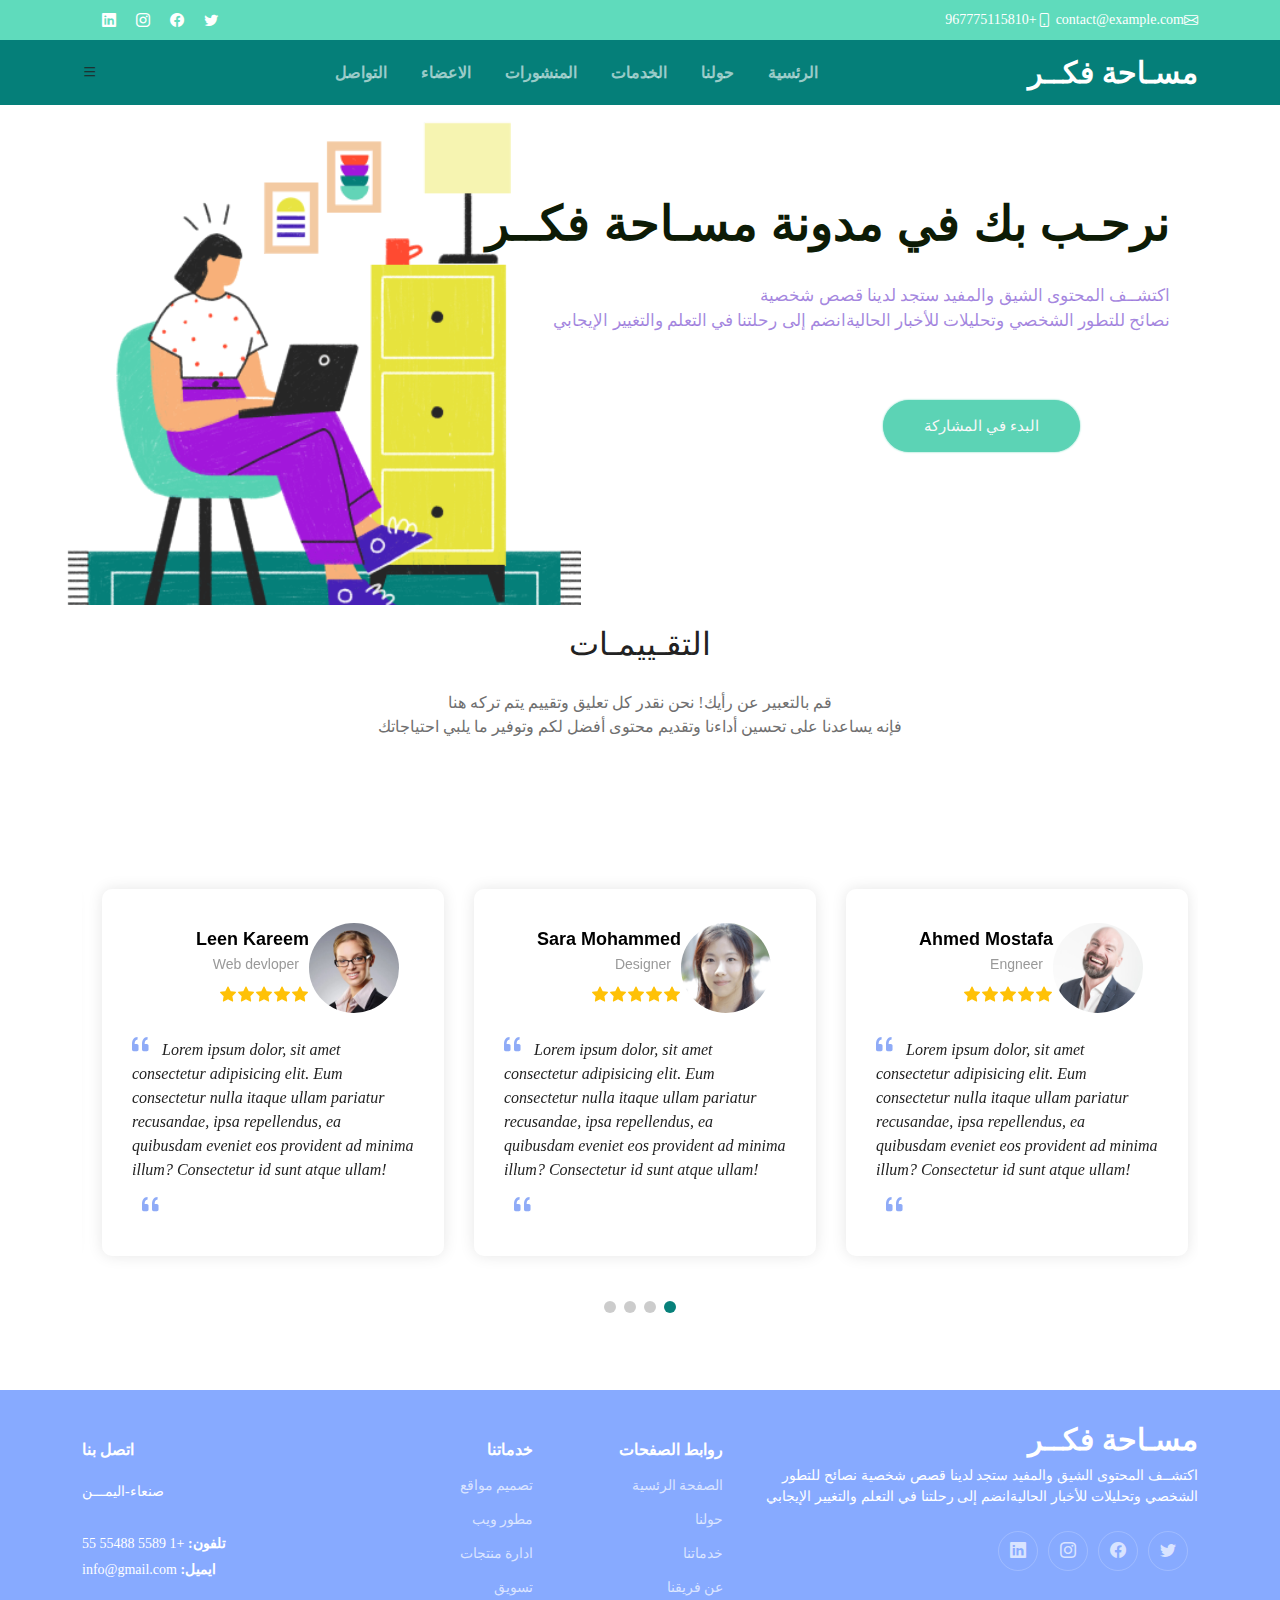
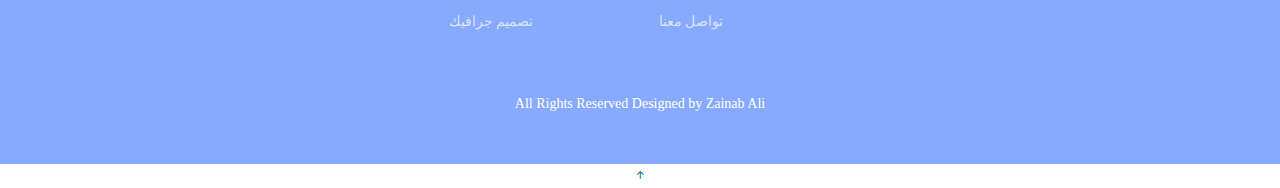
<file: index.html>
<!DOCTYPE html>
<html lang="en">
<head>

  <meta charset="utf-8">
  <meta content="width=device-width, initial-scale=1.0" name="viewport">
  <title>مسـاحة فكــر</title>
  
  <link href="assets/img/مدونه.jpg" rel="icon">
  <link rel="preconnect" href="https://fonts.googleapis.com">
  <link rel="preconnect" href="https://fonts.gstatic.com" crossorigin>
  <link href="assets/vendor/bootstrap/css/bootstrap.min.css" rel="stylesheet">
  <link href="assets/vendor/bootstrap-icons/bootstrap-icons.css" rel="stylesheet">
  <link href="assets/vendor/swiper/swiper-bundle.min.css" rel="stylesheet">
  <link href="assets/css/main.css" rel="stylesheet">

</head>

<body>

    <!-- Top barbar -->
    <section id="topbar" class="topbar d-flex align-items-center">
      <div class="container d-flex justify-content-center justify-content-md-between">
        <div class="contact-info d-flex align-items-center">
          <i class="bi bi-envelope d-flex align-items-center"><a href="mailto:contact@example.com">contact@example.com</a></i>
          <i class="bi bi-phone d-flex align-items-center ms-4"><span>+967775115810</span></i>
        </div>
        <div class="social-links d-none d-md-flex align-items-center">
          <a href="#" class="twitter"><i class="bi bi-twitter"></i></a>
          <a href="#" class="facebook"><i class="bi bi-facebook"></i></a>
          <a href="#" class="instagram"><i class="bi bi-instagram"></i></a>
          <a href="#" class="linkedin"><i class="bi bi-linkedin"></i></i></a>
        </div>
      </div>
    </section>

   <!--  navgation bar -->
    <div id="navbar"></div>
  
    
   <!-- home Section -->
   <section  id="hero" class="hero"> 
     <h2>  نرحـب بك في<span>  مدونة مسـاحة فكــر </span></h2>
     <p> <span>اكتشــف المحتوى الشيق والمفيد ستجد لدينا قصص شخصية<br> نصائح للتطور الشخصي وتحليلات للأخبار الحالية</span>انضم إلى رحلتنا في التعلم والتغيير الإيجابي</p>
     <a href="/team.html" class="btn-get-started">البدء في المشاركة</a>

   </section>

    <!-- Testimonials Section -->
    <div class="section-header">
      <h2>التقـييمـات </h2>
      <p>

       قم بالتعبير عن رأيك! نحن نقدر كل تعليق وتقييم يتم تركه هنا <br> فإنه يساعدنا على تحسين أداءنا وتقديم محتوى أفضل لكم
        
        وتوفير ما يلبي احتياجاتك</p>
    </div>
   

    <section id="testimonials" class="testimonials">
      <div class="container">
        <div class="slides-3 swiper">
          <div class="swiper-wrapper">
    
            <div class="swiper-slide">
              <div class="testimonial-wrap">
                <div class="testimonial-item">
                  <div class="d-flex align-items-center">
                    <img src="assets/img/testimonials/testimonials-1.jpg" class="testimonial-img flex-shrink-0" alt="">
                    <div>
                      <h3>Ahmed Mostafa</h3>
                      <h4>Engneer</h4>
                      <div class="stars">
                        <i class="bi bi-star-fill"></i><i class="bi bi-star-fill"></i><i class="bi bi-star-fill"></i><i class="bi bi-star-fill"></i><i class="bi bi-star-fill"></i>
                      </div>
                    </div>
                  </div>
                  <p style="direction: ltr;">
                    <i class="bi bi-quote quote-icon-left" style="color:#8FABF7;"></i>
                    Lorem ipsum dolor, sit amet consectetur adipisicing elit. Eum consectetur nulla itaque ullam pariatur recusandae, ipsa repellendus, ea quibusdam eveniet eos provident ad minima illum? Consectetur id sunt atque ullam!
                    <i class="bi bi-quote quote-icon-right"style="color:#8FABF7;"></i>
                  </p>
                </div>
              </div>
            </div>
    
    
            <div class="swiper-slide">
              <div class="testimonial-wrap">
                <div class="testimonial-item">
                  <div class="d-flex align-items-center">
                    <img src="assets/img/testimonials/testimonials-2.jpg" class="testimonial-img flex-shrink-0" alt="">
                    <div>
                      <h3>Sara Mohammed</h3>
                      <h4>Designer</h4>
                      <div class="stars">
                        <i class="bi bi-star-fill"></i><i class="bi bi-star-fill"></i><i class="bi bi-star-fill"></i><i class="bi bi-star-fill"></i><i class="bi bi-star-fill"></i>
                      </div>
                    </div>
                  </div>
                  <p style="direction: ltr;">
                    <i class="bi bi-quote quote-icon-left"style="color:#8FABF7;"></i>
                    Lorem ipsum dolor, sit amet consectetur adipisicing elit. Eum consectetur nulla itaque ullam pariatur recusandae, ipsa repellendus, ea quibusdam eveniet eos provident ad minima illum? Consectetur id sunt atque ullam!
                    <i class="bi bi-quote quote-icon-right"style="color:#8FABF7;"></i>
                  </p>
                </div>
              </div>
            </div>
    
    
            <div class="swiper-slide">
              <div class="testimonial-wrap">
                <div class="testimonial-item">
                  <div class="d-flex align-items-center">
                    <img src="assets/img/testimonials/testimonials-3.jpg" class="testimonial-img flex-shrink-0" alt="">
                    <div>
                      <h3>Leen Kareem</h3>
                      <h4>Web devloper</h4>
                      <div class="stars">
                        <i class="bi bi-star-fill"></i><i class="bi bi-star-fill"></i><i class="bi bi-star-fill"></i><i class="bi bi-star-fill"></i><i class="bi bi-star-fill"></i>
                      </div>
                    </div>
                  </div>
                  <p style="direction: ltr;">
                    <i class="bi bi-quote quote-icon-left"style="color:#8FABF7;"></i>
                    Lorem ipsum dolor, sit amet consectetur adipisicing elit. Eum consectetur nulla itaque ullam pariatur recusandae, ipsa repellendus, ea quibusdam eveniet eos provident ad minima illum? Consectetur id sunt atque ullam!
                    <i class="bi bi-quote quote-icon-right"style="color:#8FABF7;"></i>
                  </p>
                </div>
              </div>
            </div>
    
            <div class="swiper-slide">
              <div class="testimonial-wrap">
                <div class="testimonial-item">
                  <div class="d-flex align-items-center">
                    <img src="assets/img/testimonials/testimonials-4.jpg" class="testimonial-img flex-shrink-0" alt="">
                    <div>
                      <h3>Abdullah Ahmed</h3>
                      <h4>Freelancer</h4>
                      <div class="stars">
                        <i class="bi bi-star-fill"></i><i class="bi bi-star-fill"></i><i class="bi bi-star-fill"></i><i class="bi bi-star-fill"></i><i class="bi bi-star-fill"></i>
                      </div>
                    </div>
                  </div>
                  <p style="direction: ltr;">
                    <i class="bi bi-quote quote-icon-left"style="color:#8FABF7;"></i>
                    Lorem ipsum dolor, sit amet consectetur adipisicing elit. Eum consectetur nulla itaque ullam pariatur recusandae, ipsa repellendus, ea quibusdam eveniet eos provident ad minima illum? Consectetur id sunt atque ullam!
                    <i class="bi bi-quote quote-icon-right"style="color:#8FABF7;"></i>
                  </p>
                </div>
              </div>
            </div>
          </div>
          <div class="swiper-pagination"></div>
        </div>
    
      </div>
    </section>



    <!--  Footer -->
    <div id="footer"></div>
  
   <a href="#" class="scroll-top d-flex align-items-center justify-content-center"><i class="bi bi-arrow-up-short"></i></a>
<!-- 
   <div id="preloader"></div> -->

   <!-- JS Files -->
   <script src="assets/js/code.jquery.com_jquery-3.6.0.min.js"></script>
   <script src="https://code.jquery.com/jquery-3.6.0.min.js"></script>

   <script src="assets/js/incloud_file.js"></script>
   <script src="assets/vendor/bootstrap/js/bootstrap.bundle.min.js"></script>
   <script src="assets/vendor/aos/aos.js"></script>
   <script src="assets/vendor/glightbox/js/glightbox.min.js"></script>
   <script src="assets/vendor/purecounter/purecounter_vanilla.js"></script>
   <script src="assets/vendor/swiper/swiper-bundle.min.js"></script>
    <script src="assets/vendor/isotope-layout/isotope.pkgd.min.js"></script>

   <!--  Main JS File -->
   <script src="assets/js/main.js"></script>

  </body>

</html>
</file>
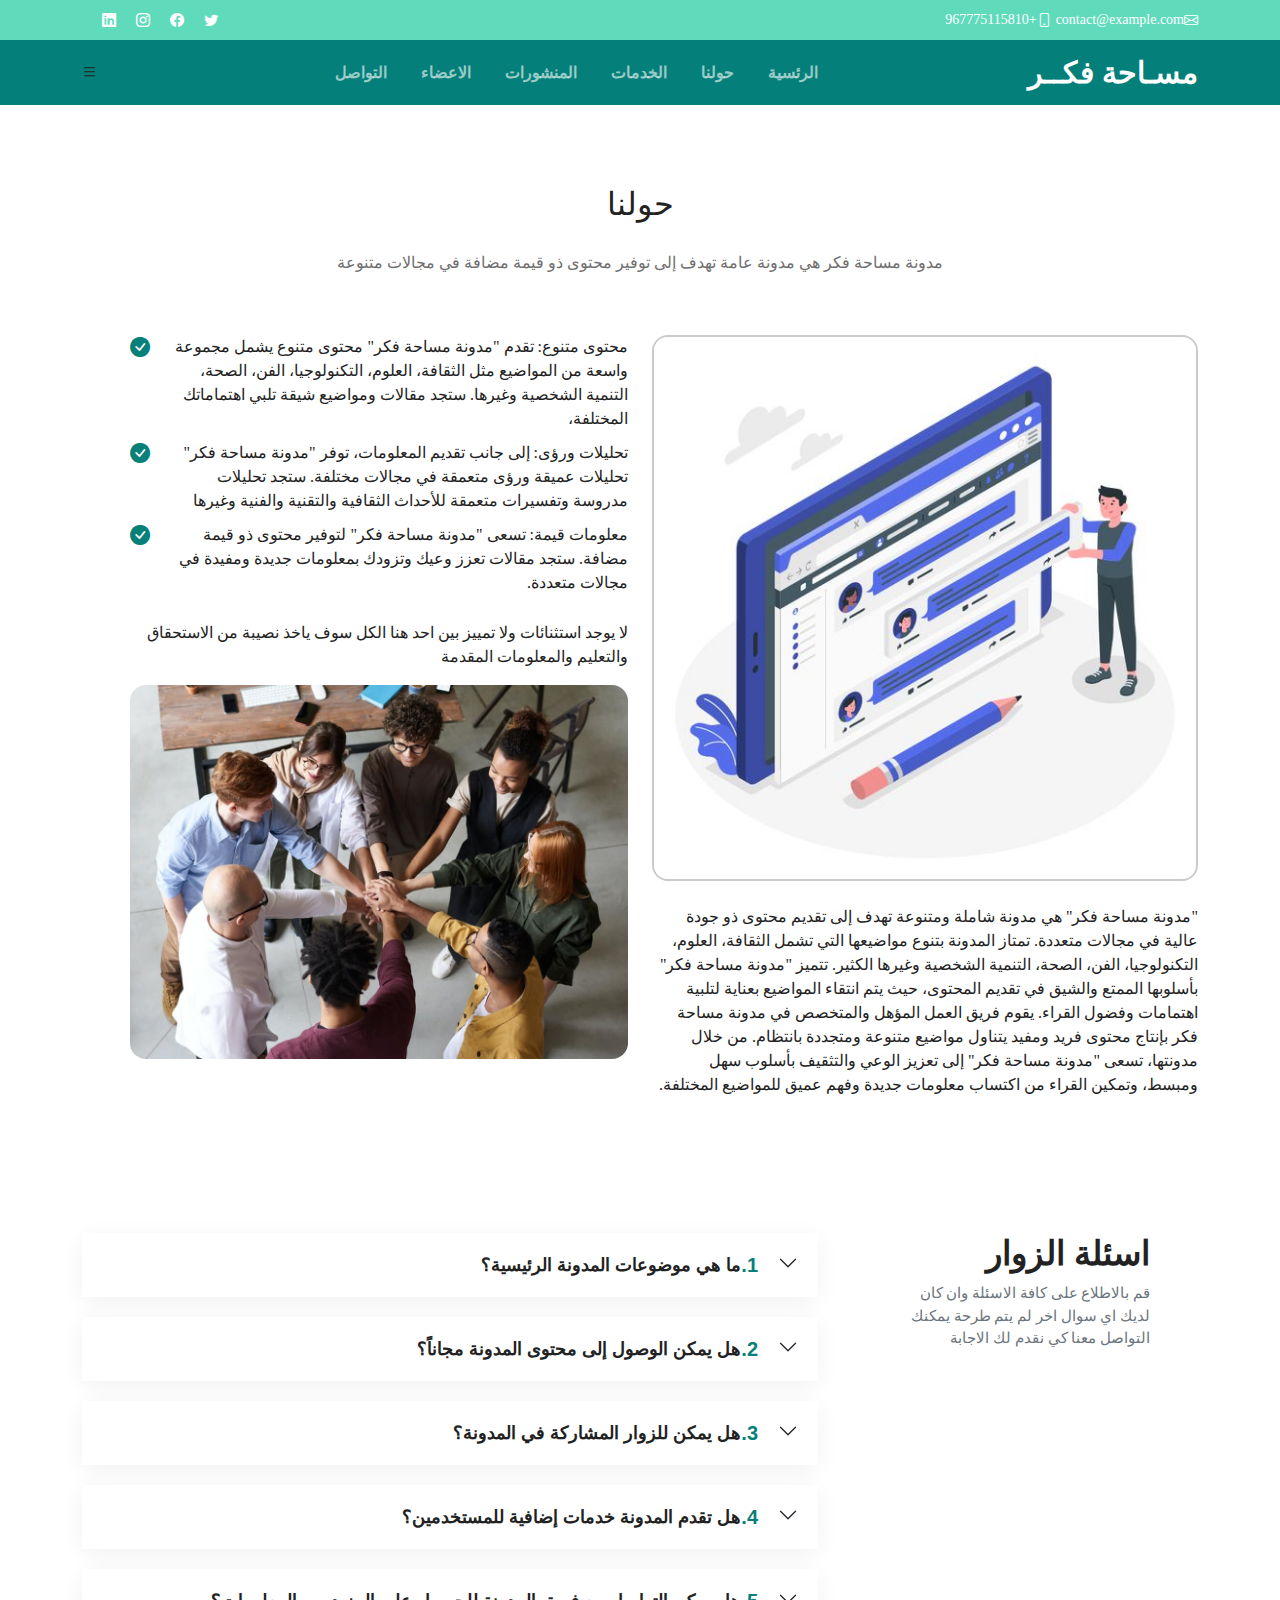
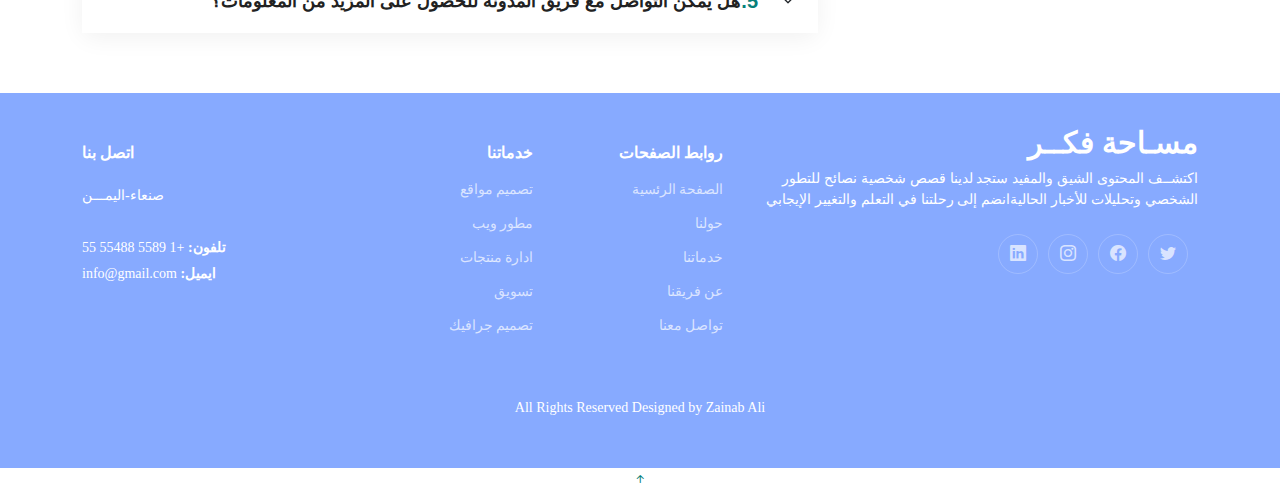
<file: about.html>
<!DOCTYPE html>
<html lang="en">

<head>
  <meta charset="utf-8">
  <meta content="width=device-width, initial-scale=1.0" name="viewport">
  <title>مسـاحة فكــر</title>
 
  <link href="assets/img/مدونه.jpg" rel="icon">
  <link rel="preconnect" href="https://fonts.googleapis.com">
  <link rel="preconnect" href="https://fonts.gstatic.com" crossorigin>
  <link href="assets/vendor/bootstrap/css/bootstrap.min.css" rel="stylesheet">
  <link href="assets/vendor/bootstrap-icons/bootstrap-icons.css" rel="stylesheet">
  <link href="assets/vendor/swiper/swiper-bundle.min.css" rel="stylesheet">
  <link href="/assets/css/main.css" rel="stylesheet">
  <link href="/assets/css//about.css" rel="stylesheet">


</head>

<body>

  <!-- ======= Top nav ======= -->
  <section id="topbar" class="topbar d-flex align-items-center">
    <div class="container d-flex justify-content-center justify-content-md-between">
      <div class="contact-info d-flex align-items-center">
        <i class="bi bi-envelope d-flex align-items-center"><a href="mailto:contact@example.com">contact@example.com</a></i>
        <i class="bi bi-phone d-flex align-items-center ms-4"><span>+967775115810</span></i>
      </div>
      <div class="social-links d-none d-md-flex align-items-center">
        <a href="#" class="twitter"><i class="bi bi-twitter"></i></a>
        <a href="#" class="facebook"><i class="bi bi-facebook"></i></a>
        <a href="#" class="instagram"><i class="bi bi-instagram"></i></a>
        <a href="#" class="linkedin"><i class="bi bi-linkedin"></i></i></a>
      </div>
    </div>
  </section>

  <div id="navbar"></div>
 

  <section id="about" class="about">
    <div class="container" data-aos="fade-up">

      <div class="section-header">
        <h2>حولنا</h2>
        <p>مدونة مساحة فكر هي مدونة عامة تهدف إلى توفير محتوى ذو قيمة مضافة في مجالات متنوعة </p>
      </div>

      <div class="row gy-4">
        <div class="col-lg-6">
          <img src="assets/img/blog4.jpg" style="  border-radius: 5px;   border: 2px solid rgb(204, 201, 201);"   class="img-fluid rounded-4 mb-4" alt="">
          <p>"مدونة مساحة فكر" هي مدونة شاملة ومتنوعة تهدف إلى تقديم محتوى ذو جودة عالية في مجالات متعددة. تمتاز المدونة بتنوع مواضيعها التي تشمل الثقافة، العلوم، التكنولوجيا، الفن، الصحة، التنمية الشخصية وغيرها الكثير.

            تتميز "مدونة مساحة فكر" بأسلوبها الممتع والشيق في تقديم المحتوى، حيث يتم انتقاء المواضيع بعناية لتلبية اهتمامات وفضول القراء. يقوم فريق العمل المؤهل والمتخصص في مدونة مساحة فكر بإنتاج محتوى فريد ومفيد يتناول مواضيع متنوعة ومتجددة بانتظام.
            
            من خلال مدونتها، تسعى "مدونة مساحة فكر" إلى تعزيز الوعي والتثقيف بأسلوب سهل ومبسط، وتمكين القراء من اكتساب معلومات جديدة وفهم عميق للمواضيع المختلفة.
        </div>
        <div class="col-lg-6">
          <div class="content ps-0 ps-lg-5">
        
            <ul>
              <li><i class="bi bi-check-circle-fill" ></i> محتوى متنوع: تقدم "مدونة مساحة فكر" محتوى متنوع يشمل مجموعة واسعة من المواضيع مثل الثقافة، العلوم، التكنولوجيا، الفن، الصحة، التنمية الشخصية وغيرها. ستجد مقالات ومواضيع شيقة تلبي اهتماماتك المختلفة، </li>
              <li><i class="bi bi-check-circle-fill"></i> تحليلات ورؤى: إلى جانب تقديم المعلومات، توفر "مدونة مساحة فكر" تحليلات عميقة ورؤى متعمقة في مجالات مختلفة. ستجد تحليلات مدروسة وتفسيرات متعمقة للأحداث الثقافية والتقنية والفنية وغيرها</li>
              <li><i class="bi bi-check-circle-fill"></i> معلومات قيمة: تسعى "مدونة مساحة فكر" لتوفير محتوى ذو قيمة مضافة. ستجد مقالات تعزز وعيك وتزودك بمعلومات جديدة ومفيدة في مجالات متعددة.
              </li>
            </ul>
            <p>
              لا يوجد استثنائات ولا تمييز بين احد هنا الكل سوف ياخذ نصيبة من الاستحقاق والتعليم والمعلومات المقدمة
            </p>
            <img src="assets/img/about-2.jpg" class="img-fluid rounded-4" alt="">
          
          </div>
        </div>
      </div>

    </div>
  </section>


      <!--  Asked Questions Section  -->
      <section id="faq" class="faq">
        <div class="container" data-aos="fade-up">
  
          <div class="row gy-4">
  
            <div class="col-lg-4">
              <div class="content px-xl-5">
                <h3><strong>اسئلة الزوار</strong></h3>
                <p>
                 قم بالاطلاع على كافة الاسئلة وان كان لديك اي سوال اخر لم يتم طرحة يمكنك التواصل معنا كي نقدم لك الاجابة
                </p>
              </div>
            </div>
  
            <div class="col-lg-8">
  
              <div class="accordion accordion-flush" id="faqlist" data-aos="fade-up" data-aos-delay="100">
  
                <div class="accordion-item">
                  <h3 class="accordion-header">
                    <button class="accordion-button collapsed" type="button" data-bs-toggle="collapse" data-bs-target="#faq-content-1">
                      <span class="num">1.</span>
                      ما هي موضوعات المدونة الرئيسية؟
                    </button>
                  </h3>
                  <div id="faq-content-1" class="accordion-collapse collapse" data-bs-parent="#faqlist">
                    <div class="accordion-body">
                      تركز مدونة مسـاحة فكــر على تقديم المساعدة والتعليم والمعلومات في مختلف المجالات، بما في ذلك التعليم، والصحة، واللياقة البدنية، والتكنولوجيا، والعلاقات الإنسانية، وغيرها.
                    </div>
                  </div>
                </div><!-- # Faq item-->
  
                <div class="accordion-item">
                  <h3 class="accordion-header">
                    <button class="accordion-button collapsed" type="button" data-bs-toggle="collapse" data-bs-target="#faq-content-2">
                      <span class="num">2.</span>
                      هل يمكن الوصول إلى محتوى المدونة مجاناً؟
                    </button>
                  </h3>
                  <div id="faq-content-2" class="accordion-collapse collapse" data-bs-parent="#faqlist">
                    <div class="accordion-body">
                      بالطبع، يمكن الوصول إلى محتوى مدونة اليمن الإنسانية والتعليمية مجانًا ودون أي تكلفة. نحن نؤمن بأن المعرفة يجب أن تكون متاحة للجميع، ونحن نعمل على توفير المحتوى المفيد والقيم للجميع
                    </div>
                  </div>
                </div><!-- # Faq item-->
  
                <div class="accordion-item">
                  <h3 class="accordion-header">
                    <button class="accordion-button collapsed" type="button" data-bs-toggle="collapse" data-bs-target="#faq-content-3">
                      <span class="num">3.</span>
                      هل يمكن للزوار المشاركة في المدونة؟
                    </button>
                  </h3>
                  <div id="faq-content-3" class="accordion-collapse collapse" data-bs-parent="#faqlist">
                    <div class="accordion-body">
                      بالطبع، يمكن للزوار المشاركة في المدونة من خلال التعليقات وإرسال الأسئلة والاقتراحات. نحن نشجع المشاركة ونتطلع إلى الاستماع إلى آراء الجميع والتفاعل معهم
                    </div>
                  </div>
                </div><!-- # Faq item-->
  
                <div class="accordion-item">
                  <h3 class="accordion-header">
                    <button class="accordion-button collapsed" type="button" data-bs-toggle="collapse" data-bs-target="#faq-content-4">
                      <span class="num">4.</span>
                      هل تقدم المدونة خدمات إضافية للمستخدمين؟
                    </button>
                  </h3>
                  <div id="faq-content-4" class="accordion-collapse collapse" data-bs-parent="#faqlist">
                    <div class="accordion-body">
                      بالإضافة إلى المحتوى التعليمي والإرشادي الذي نقدمه، نحن نعمل أيضًا على تقديم خدمات إضافية للمستخدمين، مثل النصائح الصحية، والاستشارات التعليمية، وغيرها. يرجى التحقق من المدونة لمزيد من المعلومات حول الخدمات المتاحة
                    </div>
                  </div>
                </div><!-- # Faq item-->
  
                <div class="accordion-item">
                  <h3 class="accordion-header">
                    <button class="accordion-button collapsed" type="button" data-bs-toggle="collapse" data-bs-target="#faq-content-5">
                      <span class="num">5.</span>
                      هل يمكن التواصل مع فريق المدونة للحصول على المزيد من المعلومات؟
                    </button>
                  </h3>
                  <div id="faq-content-5" class="accordion-collapse collapse" data-bs-parent="#faqlist">
                    <div class="accordion-body">
                      بالطبع، يمكن التواصل مع فريق المدونة من خلال البريد الإلكتروني أو الوسائل الأخرى المتاحة على الموقع. يمكنكم تقديم الاقتراحات والاستفسارات وسنسعى جاهدين للرد عليها في أقرب وقت ممكن
                    </div>
                  </div>
                </div>
  
              </div>
  
            </div>
          </div>
  
        </div>
      </section>


           
      <div id="footer"></div>
  

      <a href="#" class="scroll-top d-flex align-items-center justify-content-center"><i class="bi bi-arrow-up-short"></i></a>
    
      <div id="preloader"></div>
      <script src="assets/js/code.jquery.com_jquery-3.6.0.min.js"></script>
      <script src="https://code.jquery.com/jquery-3.6.0.min.js"></script>
   
      <script src="assets/js/incloud_file.js"></script>
      <script src="assets/vendor/bootstrap/js/bootstrap.bundle.min.js"></script>
      <script src="assets/vendor/aos/aos.js"></script>
      <script src="assets/vendor/glightbox/js/glightbox.min.js"></script>
      <script src="assets/vendor/purecounter/purecounter_vanilla.js"></script>
      <script src="assets/vendor/swiper/swiper-bundle.min.js"></script>
       <script src="assets/vendor/isotope-layout/isotope.pkgd.min.js"></script>
   
      <!--  Main JS File -->
      <script src="assets/js/main.js"></script>
    
</body>

</html>
</file>
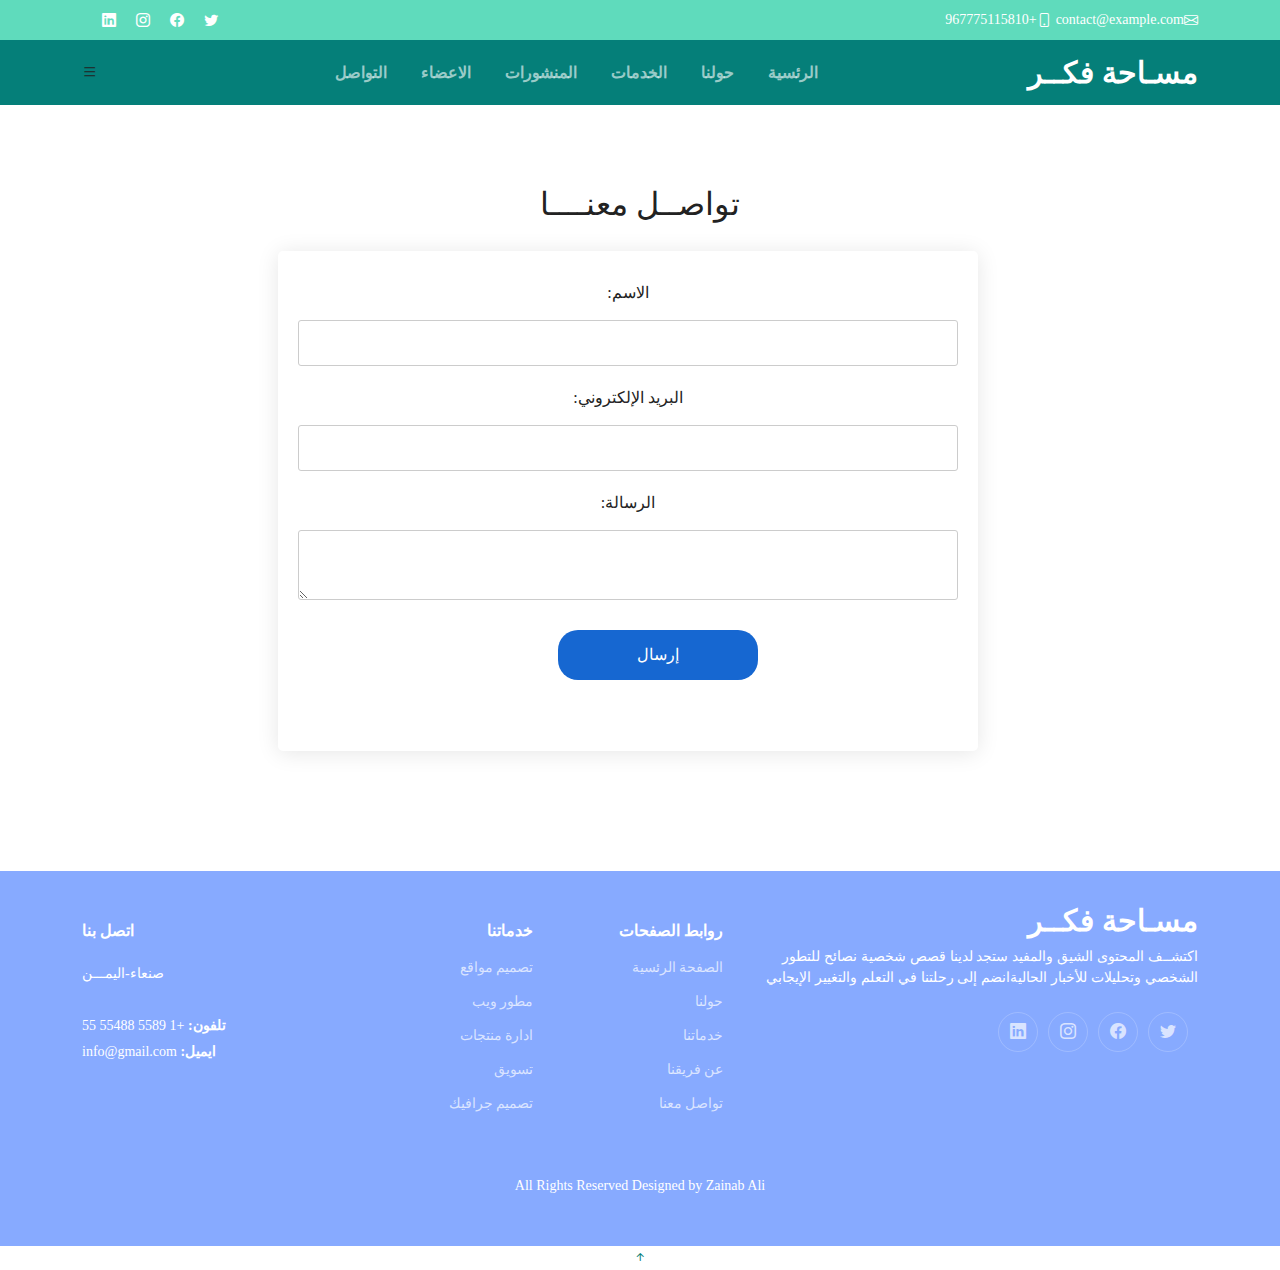
<file: Contact.html>
<!DOCTYPE html>
<html lang="en">

<head>
  <meta charset="utf-8">
  <meta content="width=device-width, initial-scale=1.0" name="viewport">
  <title>مسـاحة فكــر</title>
 
  <link href="assets/img/مدونه.jpg" rel="icon">
  <link rel="preconnect" href="https://fonts.googleapis.com">
  <link rel="preconnect" href="https://fonts.gstatic.com" crossorigin>
  <link href="assets/vendor/bootstrap/css/bootstrap.min.css" rel="stylesheet">
  <link href="assets/vendor/bootstrap-icons/bootstrap-icons.css" rel="stylesheet">
  <link href="assets/vendor/swiper/swiper-bundle.min.css" rel="stylesheet">
  <link href="/assets/css/main.css" rel="stylesheet">
  <link href="/assets/css/contact.css" rel="stylesheet">

</head>

<body>

  <!-- ======= Top nav ======= -->
  <section id="topbar" class="topbar d-flex align-items-center">
    <div class="container d-flex justify-content-center justify-content-md-between">
      <div class="contact-info d-flex align-items-center">
        <i class="bi bi-envelope d-flex align-items-center"><a href="mailto:contact@example.com">contact@example.com</a></i>
        <i class="bi bi-phone d-flex align-items-center ms-4"><span>+967775115810</span></i>
      </div>
      <div class="social-links d-none d-md-flex align-items-center">
        <a href="#" class="twitter"><i class="bi bi-twitter"></i></a>
        <a href="#" class="facebook"><i class="bi bi-facebook"></i></a>
        <a href="#" class="instagram"><i class="bi bi-instagram"></i></a>
        <a href="#" class="linkedin"><i class="bi bi-linkedin"></i></i></a>
      </div>
    </div>
  </section>


<div id="navbar"></div>

     <!-- ======= Contact ======= -->
     <section id="contact" class="contact">
        <div class="container" data-aos="fade-up">
  
          <div class="section-header">
            <h2>تواصــل معنــــا </h2>
          

        <div class="form-container">
          <form action="process.php" method="post">
            <label for="name">الاسم:</label>
            <input type="text" id="name" name="name" required>
        
            <label for="email">البريد الإلكتروني:</label>
            <input type="email" id="email" name="email" required>
        
            <label for="message">الرسالة:</label>
            <textarea id="message" name="message" required></textarea>
            <button type="submit">إرسال</button>
          </form>

        </div>

      </section>

      

      <div id="footer"></div>
  
      <a href="#" class="scroll-top d-flex align-items-center justify-content-center"><i class="bi bi-arrow-up-short"></i></a>
    
      <div id="preloader"></div>
      <script src="assets/js/code.jquery.com_jquery-3.6.0.min.js"></script>
      <script src="https://code.jquery.com/jquery-3.6.0.min.js"></script>
   
      <script src="assets/js/incloud_file.js"></script>
      <script src="assets/vendor/bootstrap/js/bootstrap.bundle.min.js"></script>
      <script src="assets/vendor/aos/aos.js"></script>
      <script src="assets/vendor/glightbox/js/glightbox.min.js"></script>
      <script src="assets/vendor/purecounter/purecounter_vanilla.js"></script>
      <script src="assets/vendor/swiper/swiper-bundle.min.js"></script>
       <script src="assets/vendor/isotope-layout/isotope.pkgd.min.js"></script>
   
      <!--  Main JS File -->
      <script src="assets/js/main.js"></script>
    
</body>

</html>
</file>
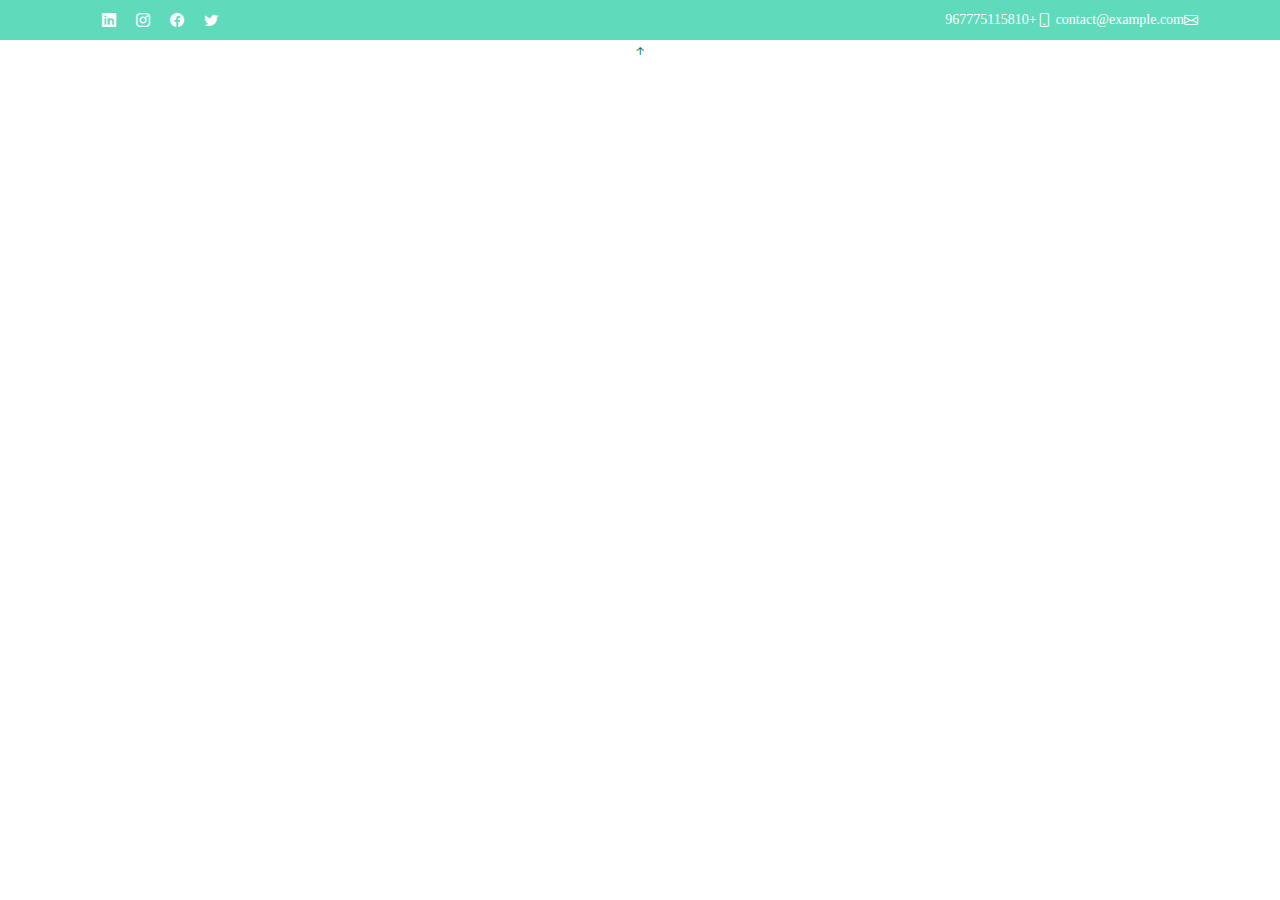
<file: enquiry.html>
<!DOCTYPE html>
<html lang="en">

<head>
  <meta charset="utf-8">
  <meta content="width=device-width, initial-scale=1.0" name="viewport">
  <title>مسـاحة فكــر</title>
 
  <link href="assets/img/مدونه.jpg" rel="icon">
  <link rel="preconnect" href="https://fonts.googleapis.com">
  <link rel="preconnect" href="https://fonts.gstatic.com" crossorigin>
  <link href="assets/vendor/bootstrap/css/bootstrap.min.css" rel="stylesheet">
  <link href="assets/vendor/bootstrap-icons/bootstrap-icons.css" rel="stylesheet">
  <link href="assets/vendor/swiper/swiper-bundle.min.css" rel="stylesheet">
  <link href="/assets/css/main.css" rel="stylesheet">
  <link href="/assets/css//enquiry.css" rel="stylesheet">

</head>

<body>

  <!-- ======= Top nav ======= -->
  <section id="topbar" class="topbar d-flex align-items-center">
    <div class="container d-flex justify-content-center justify-content-md-between">
      <div class="contact-info d-flex align-items-center">
        <i class="bi bi-envelope d-flex align-items-center"><a href="mailto:contact@example.com">contact@example.com</a></i>
        <i class="bi bi-phone d-flex align-items-center ms-4"><span>+967775115810</span></i>
      </div>
      <div class="social-links d-none d-md-flex align-items-center">
        <a href="#" class="twitter"><i class="bi bi-twitter"></i></a>
        <a href="#" class="facebook"><i class="bi bi-facebook"></i></a>
        <a href="#" class="instagram"><i class="bi bi-instagram"></i></a>
        <a href="#" class="linkedin"><i class="bi bi-linkedin"></i></i></a>
      </div>
    </div>
  </section>
 
  

  <a href="#" class="scroll-top d-flex align-items-center justify-content-center"><i class="bi bi-arrow-up-short"></i></a>

  <div id="preloader"></div>
  <script src="assets/js/code.jquery.com_jquery-3.6.0.min.js"></script>
  <script src="https://code.jquery.com/jquery-3.6.0.min.js"></script>

  <script src="assets/js/incloud_file.js"></script>
  <script src="assets/vendor/bootstrap/js/bootstrap.bundle.min.js"></script>
  <script src="assets/vendor/aos/aos.js"></script>
  <script src="assets/vendor/glightbox/js/glightbox.min.js"></script>
  <script src="assets/vendor/purecounter/purecounter_vanilla.js"></script>
  <script src="assets/vendor/swiper/swiper-bundle.min.js"></script>
   <script src="assets/vendor/isotope-layout/isotope.pkgd.min.js"></script>

  <!--  Main JS File -->
  <script src="assets/js/main.js"></script>

</body>

</html>
</file>
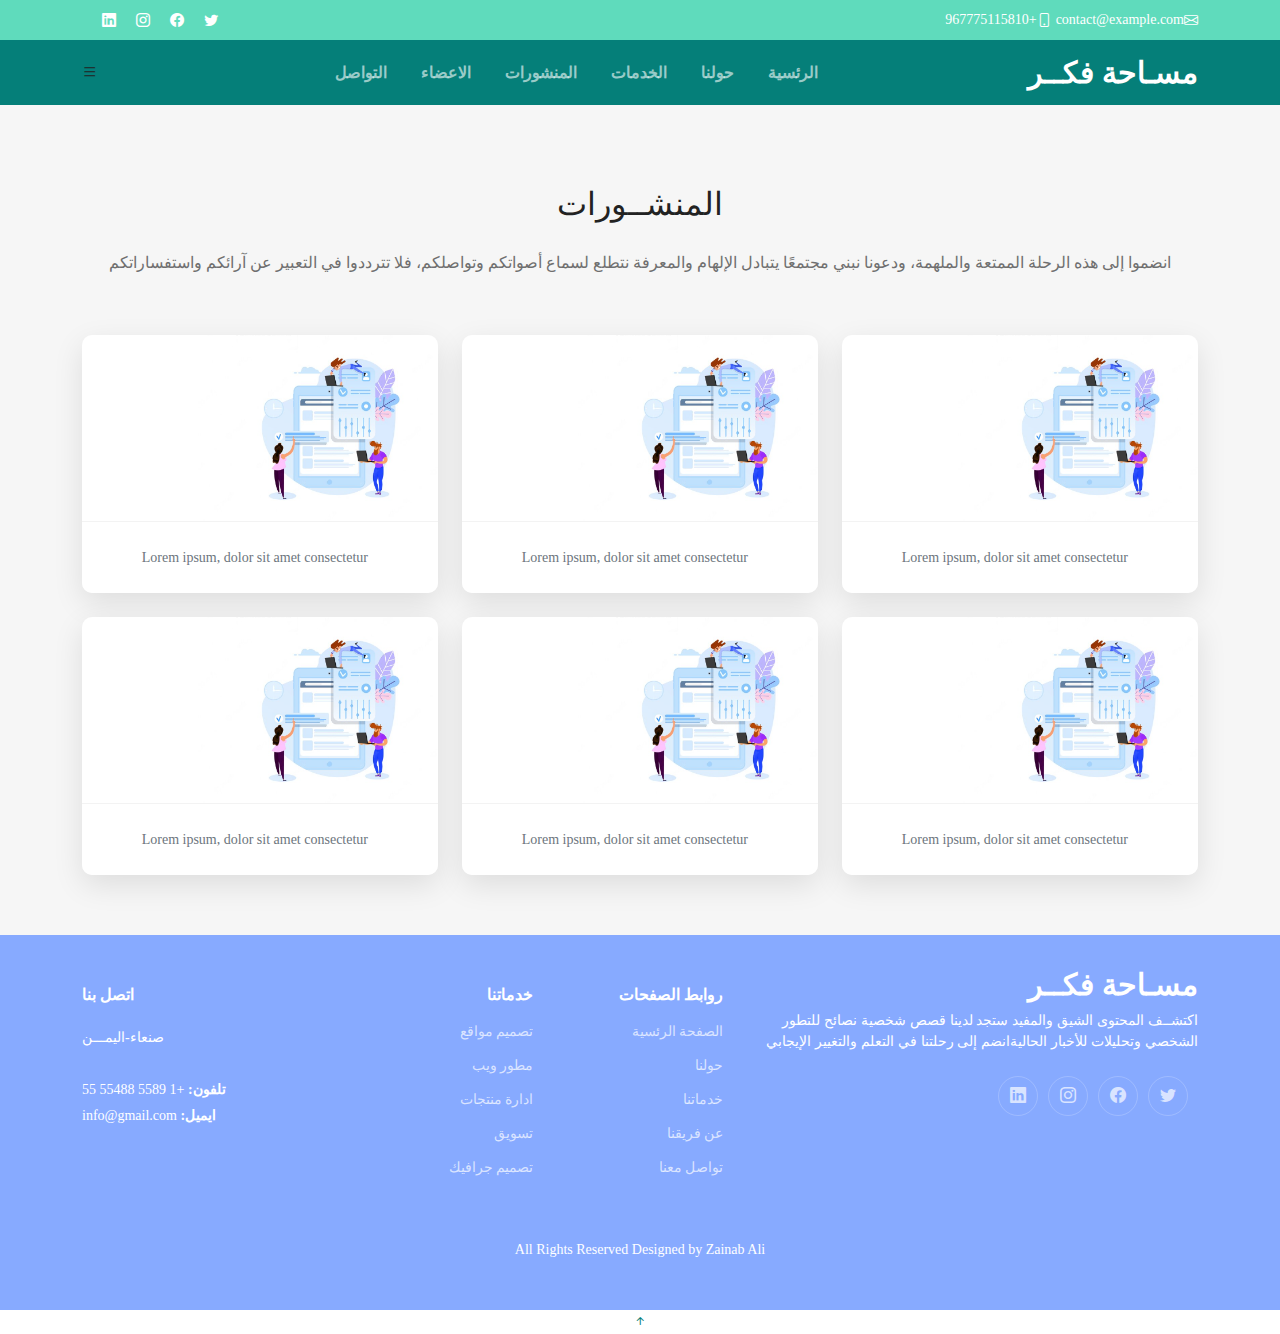
<file: post.html>
<!DOCTYPE html>
<html lang="en">

<head>
  <meta charset="utf-8">
  <meta content="width=device-width, initial-scale=1.0" name="viewport">
  <title>مسـاحة فكــر</title>
 
  <link href="assets/img/مدونه.jpg" rel="icon">
  <link rel="preconnect" href="https://fonts.googleapis.com">
  <link rel="preconnect" href="https://fonts.gstatic.com" crossorigin>
  <link href="assets/vendor/bootstrap/css/bootstrap.min.css" rel="stylesheet">
  <link href="assets/vendor/bootstrap-icons/bootstrap-icons.css" rel="stylesheet">
  <link href="/assets/css/main.css" rel="stylesheet">
  <link href="/assets/css/posts.css" rel="stylesheet">

</head>

<body>

  <!-- ======= Top nav ======= -->
  <section id="topbar" class="topbar d-flex align-items-center">
    <div class="container d-flex justify-content-center justify-content-md-between">
      <div class="contact-info d-flex align-items-center">
        <i class="bi bi-envelope d-flex align-items-center"><a href="mailto:contact@example.com">contact@example.com</a></i>
        <i class="bi bi-phone d-flex align-items-center ms-4"><span>+967775115810</span></i>
      </div>
      <div class="social-links d-none d-md-flex align-items-center">
        <a href="#" class="twitter"><i class="bi bi-twitter"></i></a>
        <a href="#" class="facebook"><i class="bi bi-facebook"></i></a>
        <a href="#" class="instagram"><i class="bi bi-instagram"></i></a>
        <a href="#" class="linkedin"><i class="bi bi-linkedin"></i></i></a>
      </div>
    </div>
  </section>

<div id="navbar"></div>




<section id="portfolio" class="portfolio sections-bg">
  <div class="container" data-aos="fade-up">

    <div class="section-header">
      <h2>المنشــورات</h2>
      <p> انضموا إلى هذه الرحلة الممتعة والملهمة، ودعونا نبني مجتمعًا يتبادل الإلهام والمعرفة نتطلع لسماع أصواتكم وتواصلكم، فلا تترددوا في التعبير عن آرائكم واستفساراتكم</p>
    </div>

    <div class="portfolio-isotope" data-portfolio-filter="*" data-portfolio-layout="masonry" data-portfolio-sort="original-order" data-aos="fade-up" data-aos-delay="100">

    

      <div class="row gy-4 portfolio-container">

      <div class="col-xl-4 col-md-6 portfolio-item filter-product">
          <div class="portfolio-wrap">
            <a href="assets/img/portfolio/product-1.jpg" data-gallery="portfolio-gallery-app" class="glightbox"><img src="assets/img/55.png" class="img-fluid" alt=""></a>
            <div class="portfolio-info">
              
              <p>Lorem ipsum, dolor sit amet consectetur</p>
            </div>
          </div>
        </div>
        <div class="col-xl-4 col-md-6 portfolio-item filter-product">
          <div class="portfolio-wrap">
            <a href="assets/img/portfolio/product-1.jpg" data-gallery="portfolio-gallery-app" class="glightbox"><img src="assets/img/55.png" class="img-fluid" alt=""></a>
            <div class="portfolio-info">
              
              <p>Lorem ipsum, dolor sit amet consectetur</p>
            </div>
          </div>
        </div>
        <div class="col-xl-4 col-md-6 portfolio-item filter-product">
          <div class="portfolio-wrap">
            <a href="assets/img/portfolio/product-1.jpg" data-gallery="portfolio-gallery-app" class="glightbox"><img src="assets/img/55.png" class="img-fluid" alt=""></a>
            <div class="portfolio-info">
              
              <p>Lorem ipsum, dolor sit amet consectetur</p>
            </div>
          </div>
        </div>
        <div class="col-xl-4 col-md-6 portfolio-item filter-product">
          <div class="portfolio-wrap">
            <a href="assets/img/portfolio/product-1.jpg" data-gallery="portfolio-gallery-app" class="glightbox"><img src="assets/img/55.png" class="img-fluid" alt=""></a>
            <div class="portfolio-info">
              
              <p>Lorem ipsum, dolor sit amet consectetur</p>
            </div>
          </div>
        </div>
        <div class="col-xl-4 col-md-6 portfolio-item filter-product">
          <div class="portfolio-wrap">
            <a href="assets/img/portfolio/product-1.jpg" data-gallery="portfolio-gallery-app" class="glightbox"><img src="assets/img/55.png" class="img-fluid" alt=""></a>
            <div class="portfolio-info">
              
              <p>Lorem ipsum, dolor sit amet consectetur</p>
            </div>
          </div>
        </div>
        <div class="col-xl-4 col-md-6 portfolio-item filter-product">
          <div class="portfolio-wrap">
            <a href="assets/img/portfolio/product-1.jpg" data-gallery="portfolio-gallery-app" class="glightbox"><img src="assets/img/55.png" class="img-fluid" alt=""></a>
            <div class="portfolio-info">
              
              <p>Lorem ipsum, dolor sit amet consectetur</p>
            </div>
          </div>
        </div>
      </div>

    </div>

  </div>

</section>
     


    <div id="footer"></div>
  
    <a href="#" class="scroll-top d-flex align-items-center justify-content-center"><i class="bi bi-arrow-up-short"></i></a>
  
    <div id="preloader"></div>
    <script src="assets/js/code.jquery.com_jquery-3.6.0.min.js"></script>
    <script src="https://code.jquery.com/jquery-3.6.0.min.js"></script>
 
    <script src="assets/js/incloud_file.js"></script>
    <script src="assets/vendor/bootstrap/js/bootstrap.bundle.min.js"></script>
    <script src="assets/vendor/aos/aos.js"></script>
    <script src="assets/vendor/glightbox/js/glightbox.min.js"></script>
    <script src="assets/vendor/purecounter/purecounter_vanilla.js"></script>
    <script src="assets/vendor/swiper/swiper-bundle.min.js"></script>
     <script src="assets/vendor/isotope-layout/isotope.pkgd.min.js"></script>
 
    <!--  Main JS File -->
    <script src="assets/js/main.js"></script>

</body>

</html>
</file>
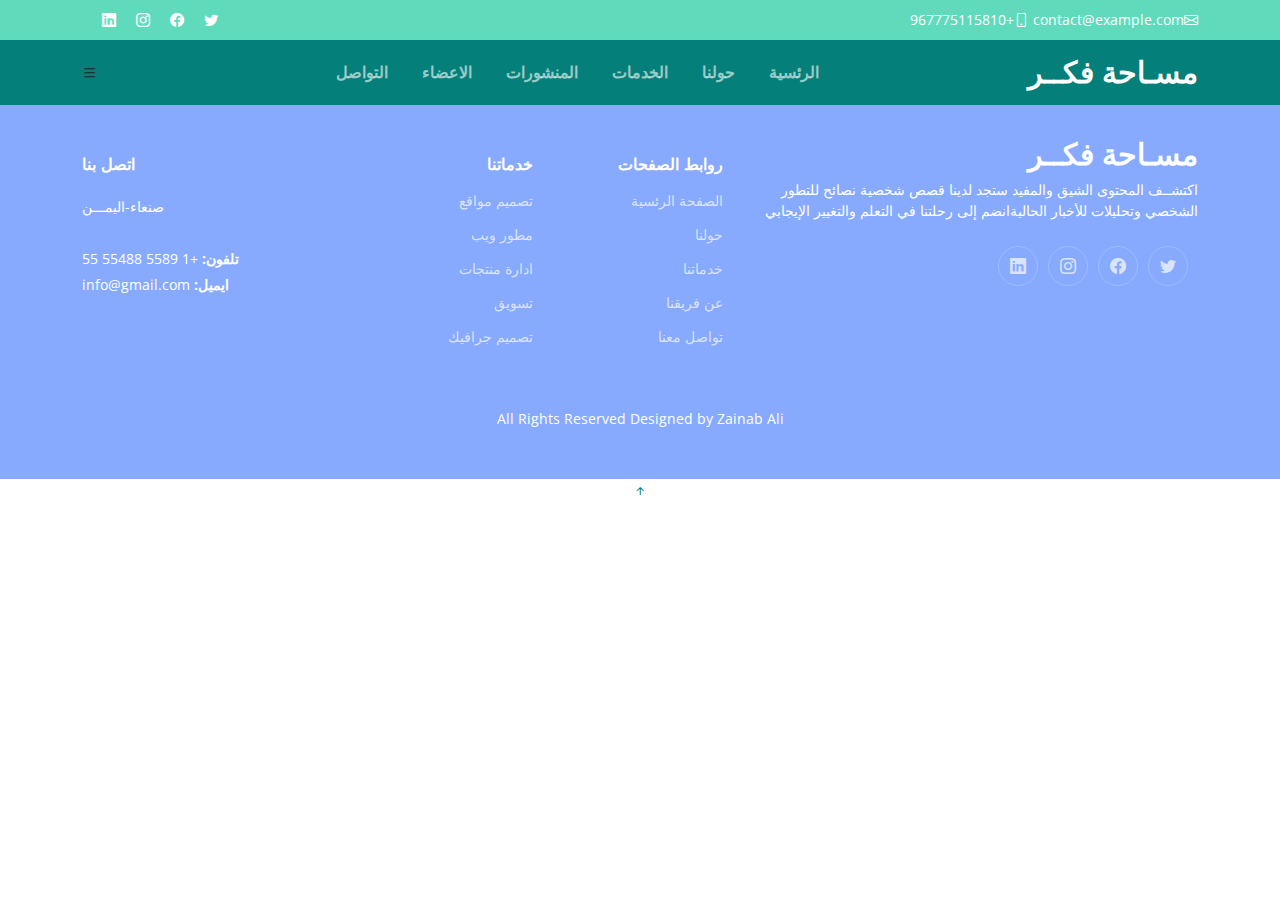
<file: request_team.html>
<!DOCTYPE html>
<html lang="en">

<head>
    <meta charset="utf-8">
    <meta content="width=device-width, initial-scale=1.0" name="viewport">
    <title>مدونتي</title>
    <meta content="" name="description">
    <meta content="" name="keywords">

    <!-- Favicons -->
    <link href="assets/img/favicon.png" rel="icon">
    <link href="assets/img/apple-touch-icon.png" rel="apple-touch-icon">

    <!-- Google Fonts -->
    <link rel="preconnect" href="https://fonts.googleapis.com">
    <link rel="preconnect" href="https://fonts.gstatic.com" crossorigin>
    <link
        href="https://fonts.googleapis.com/css2?family=Open+Sans:ital,wght@0,300;0,400;0,500;0,600;0,700;1,300;1,400;1,600;1,700&family=Montserrat:ital,wght@0,300;0,400;0,500;0,600;0,700;1,300;1,400;1,500;1,600;1,700&family=Raleway:ital,wght@0,300;0,400;0,500;0,600;0,700;1,300;1,400;1,500;1,600;1,700&display=swap"
        rel="stylesheet">

    <!-- Vendor CSS Files -->
    <link href="assets/vendor/bootstrap/css/bootstrap.min.css" rel="stylesheet">
    <link href="assets/vendor/bootstrap-icons/bootstrap-icons.css" rel="stylesheet">
    <link href="assets/vendor/aos/aos.css" rel="stylesheet">
    <link href="assets/vendor/glightbox/css/glightbox.min.css" rel="stylesheet">
    <link href="assets/vendor/swiper/swiper-bundle.min.css" rel="stylesheet">
    <link href="assets/css/main.css" rel="stylesheet">
    <link href="assets/css/" rel="stylesheet">

</head>

<body>

    <!-- ======= Top nav ======= -->


    <section id="topbar" class="topbar d-flex align-items-center">
        <div class="container d-flex justify-content-center justify-content-md-between">
            <div class="contact-info d-flex align-items-center">
                <i class="bi bi-envelope d-flex align-items-center"><a
                        href="mailto:contact@example.com">contact@example.com</a></i>
                <i class="bi bi-phone d-flex align-items-center ms-4"><span>+967775115810</span></i>
            </div>
            <div class="social-links d-none d-md-flex align-items-center">
                <a href="#" class="twitter"><i class="bi bi-twitter"></i></a>
                <a href="#" class="facebook"><i class="bi bi-facebook"></i></a>
                <a href="#" class="instagram"><i class="bi bi-instagram"></i></a>
                <a href="#" class="linkedin"><i class="bi bi-linkedin"></i></i></a>
            </div>
        </div>
    </section><!-- End Top Bar -->

<div id="navbar"></div>

   
<div id="footer"></div>
  

  <a href="#" class="scroll-top d-flex align-items-center justify-content-center"><i class="bi bi-arrow-up-short"></i></a>

  <div id="preloader"></div>
  <script src="assets/js/code.jquery.com_jquery-3.6.0.min.js"></script>
  <script src="https://code.jquery.com/jquery-3.6.0.min.js"></script>

  <script src="assets/js/incloud_file.js"></script>
  <script src="assets/vendor/bootstrap/js/bootstrap.bundle.min.js"></script>
  <script src="assets/vendor/aos/aos.js"></script>
  <script src="assets/vendor/glightbox/js/glightbox.min.js"></script>
  <script src="assets/vendor/purecounter/purecounter_vanilla.js"></script>
  <script src="assets/vendor/swiper/swiper-bundle.min.js"></script>
   <script src="assets/vendor/isotope-layout/isotope.pkgd.min.js"></script>

  <!--  Main JS File -->
  <script src="assets/js/main.js"></script>

</body>

</html>
</file>
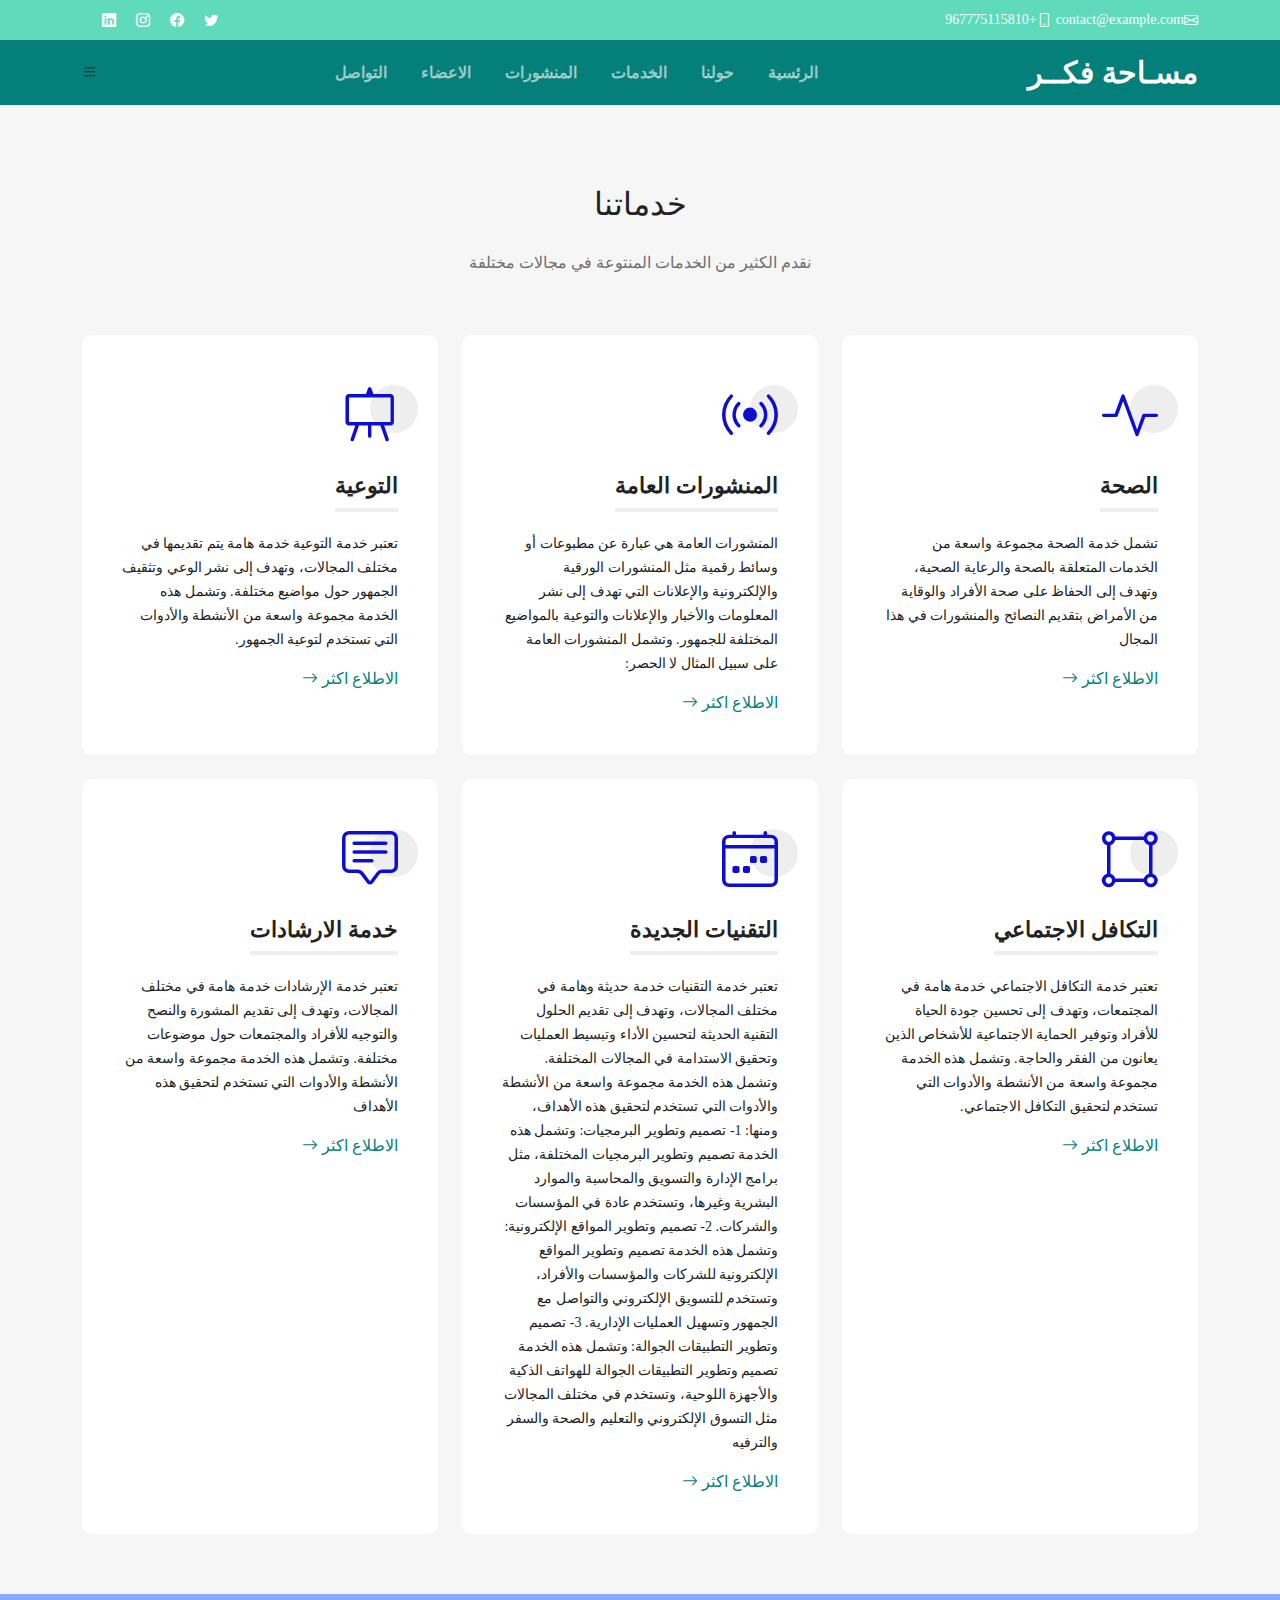
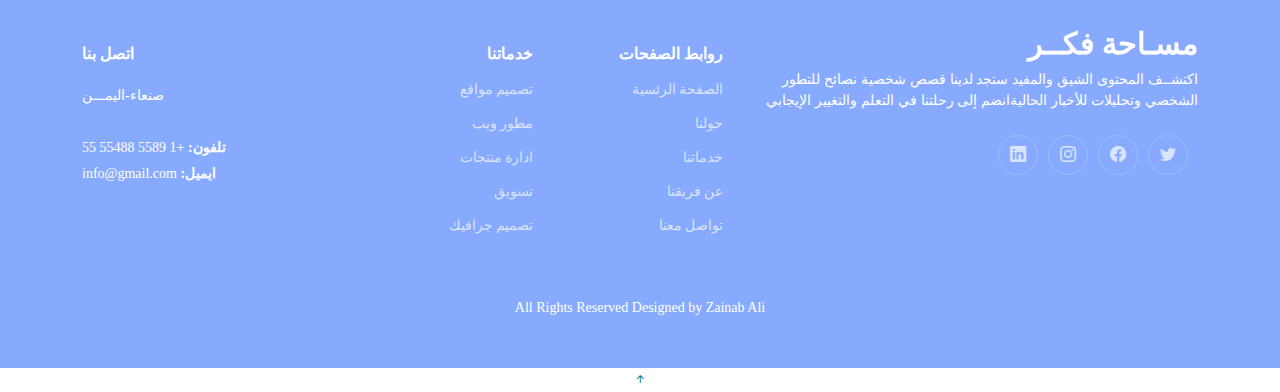
<file: Services.html>
<!DOCTYPE html>
<html lang="en">

<head>
  <meta charset="utf-8">
  <meta content="width=device-width, initial-scale=1.0" name="viewport">
  <title>مسـاحة فكــر</title>
 
  <link href="assets/img/مدونه.jpg" rel="icon">
  <link rel="preconnect" href="https://fonts.googleapis.com">
  <link rel="preconnect" href="https://fonts.gstatic.com" crossorigin>
  <link href="assets/vendor/bootstrap/css/bootstrap.min.css" rel="stylesheet">
  <link href="assets/vendor/bootstrap-icons/bootstrap-icons.css" rel="stylesheet">
  <link href="assets/vendor/swiper/swiper-bundle.min.css" rel="stylesheet">
  <link href="/assets/css/main.css" rel="stylesheet">
  <link href="/assets/css//services.css" rel="stylesheet">


</head>

<body>


  <!-- ======= Top nav ======= -->
  <section id="topbar" class="topbar d-flex align-items-center">
    <div class="container d-flex justify-content-center justify-content-md-between">
      <div class="contact-info d-flex align-items-center">
        <i class="bi bi-envelope d-flex align-items-center"><a href="mailto:contact@example.com">contact@example.com</a></i>
        <i class="bi bi-phone d-flex align-items-center ms-4"><span>+967775115810</span></i>
      </div>
      <div class="social-links d-none d-md-flex align-items-center">
        <a href="#" class="twitter"><i class="bi bi-twitter"></i></a>
        <a href="#" class="facebook"><i class="bi bi-facebook"></i></a>
        <a href="#" class="instagram"><i class="bi bi-instagram"></i></a>
        <a href="#" class="linkedin"><i class="bi bi-linkedin"></i></i></a>
      </div>
    </div>
  </section>


<div id="navbar"></div>

    <!-- ======= Our Services ======= -->
    <section id="services" class="services sections-bg">
        <div class="container" data-aos="fade-up">
  
          <div class="section-header">
            <h2>خدماتنا</h2>
            <p>نقدم الكثير من الخدمات المنتوعة في مجالات مختلفة </p>
          </div>
  
          <div class="row gy-4" data-aos="fade-up" data-aos-delay="100">
  
            <div class="col-lg-4 col-md-6">
              <div class="service-item  position-relative">
                <div class="icon">
                  <i class="bi bi-activity"></i>
                </div>
                <h3> الصحة </h3>
                <p>تشمل خدمة الصحة مجموعة واسعة من الخدمات المتعلقة بالصحة والرعاية الصحية، وتهدف إلى الحفاظ على صحة الأفراد والوقاية من الأمراض بتقديم النصائح والمنشورات في هذا المجال</p>
                <a href="#" class="readmore stretched-link">الاطلاع اكثر <i class="bi bi-arrow-right"></i></a>
              </div>
            </div><!-- End Service Item -->
  
            <div class="col-lg-4 col-md-6">
              <div class="service-item position-relative">
                <div class="icon">
                  <i class="bi bi-broadcast"></i>
                </div>
                <h3>المنشورات العامة</h3>
                <p>المنشورات العامة هي عبارة عن مطبوعات أو وسائط رقمية مثل المنشورات الورقية والإلكترونية والإعلانات التي تهدف إلى نشر المعلومات والأخبار والإعلانات والتوعية بالمواضيع المختلفة للجمهور. وتشمل المنشورات العامة على سبيل المثال لا الحصر:</p>
                <a href="#" class="readmore stretched-link">الاطلاع اكثر <i class="bi bi-arrow-right"></i></a>
              </div>
            </div><!-- End Service Item -->
  
            <div class="col-lg-4 col-md-6">
              <div class="service-item position-relative">
                <div class="icon">
                  <i class="bi bi-easel"></i>
                </div>
                <h3>التوعية</h3>
                <p>تعتبر خدمة التوعية خدمة هامة يتم تقديمها في مختلف المجالات، وتهدف إلى نشر الوعي وتثقيف الجمهور حول مواضيع مختلفة. وتشمل هذه الخدمة مجموعة واسعة من الأنشطة والأدوات التي تستخدم لتوعية الجمهور.</p>
                <a href="#" class="readmore stretched-link">الاطلاع اكثر <i class="bi bi-arrow-right"></i></a>
              </div>
            </div><!-- End Service Item -->
  
            <div class="col-lg-4 col-md-6">
              <div class="service-item position-relative">
                <div class="icon">
                  <i class="bi bi-bounding-box-circles"></i>
                </div>
                <h3>التكافل الاجتماعي</h3>
                <p>تعتبر خدمة التكافل الاجتماعي خدمة هامة في المجتمعات، وتهدف إلى تحسين جودة الحياة للأفراد وتوفير الحماية الاجتماعية للأشخاص الذين يعانون من الفقر والحاجة. وتشمل هذه الخدمة مجموعة واسعة من الأنشطة والأدوات التي تستخدم لتحقيق التكافل الاجتماعي.</p>
                <a href="#" class="readmore stretched-link">الاطلاع اكثر <i class="bi bi-arrow-right"></i></a>
              </div>
            </div><!-- End Service Item -->
  
            <div class="col-lg-4 col-md-6">
              <div class="service-item position-relative">
                <div class="icon">
                  <i class="bi bi-calendar4-week"></i>
                </div>
                <h3>التقنيات الجديدة</h3>
                <p>تعتبر خدمة التقنيات خدمة حديثة وهامة في مختلف المجالات، وتهدف إلى تقديم الحلول التقنية الحديثة لتحسين الأداء وتبسيط العمليات وتحقيق الاستدامة في المجالات المختلفة. وتشمل هذه الخدمة مجموعة واسعة من الأنشطة والأدوات التي تستخدم لتحقيق هذه الأهداف، ومنها:
  
                  1- تصميم وتطوير البرمجيات: وتشمل هذه الخدمة تصميم وتطوير البرمجيات المختلفة، مثل برامج الإدارة والتسويق والمحاسبة والموارد البشرية وغيرها، وتستخدم عادة في المؤسسات والشركات.
                  
                  2- تصميم وتطوير المواقع الإلكترونية: وتشمل هذه الخدمة تصميم وتطوير المواقع الإلكترونية للشركات والمؤسسات والأفراد، وتستخدم للتسويق الإلكتروني والتواصل مع الجمهور وتسهيل العمليات الإدارية.
                  
                  3- تصميم وتطوير التطبيقات الجوالة: وتشمل هذه الخدمة تصميم وتطوير التطبيقات الجوالة للهواتف الذكية والأجهزة اللوحية، وتستخدم في مختلف المجالات مثل التسوق الإلكتروني والتعليم والصحة والسفر والترفيه</p>
                <a href="#" class="readmore stretched-link">الاطلاع اكثر <i class="bi bi-arrow-right"></i></a>
              </div>
            </div><!-- End Service Item -->
  
            <div class="col-lg-4 col-md-6">
              <div class="service-item position-relative">
                <div class="icon">
                  <i class="bi bi-chat-square-text"></i>
                </div>
                <h3>خدمة الارشادات</h3>
                <p>تعتبر خدمة الإرشادات خدمة هامة في مختلف المجالات، وتهدف إلى تقديم المشورة والنصح والتوجيه للأفراد والمجتمعات حول موضوعات مختلفة. وتشمل هذه الخدمة مجموعة واسعة من الأنشطة والأدوات التي تستخدم لتحقيق هذه الأهداف</p>
                <a href="#" class="readmore stretched-link">الاطلاع اكثر <i class="bi bi-arrow-right"></i></a>
              </div>
            </div><!-- End Service Item -->
  
          </div>
  
        </div>
      </section>


    <div id="footer"></div>
  
    <a href="#" class="scroll-top d-flex align-items-center justify-content-center"><i class="bi bi-arrow-up-short"></i></a>
  
    <div id="preloader"></div>
    <script src="assets/js/code.jquery.com_jquery-3.6.0.min.js"></script>
   <script src="https://code.jquery.com/jquery-3.6.0.min.js"></script>

   <script src="assets/js/incloud_file.js"></script>
   <script src="assets/vendor/bootstrap/js/bootstrap.bundle.min.js"></script>
   <script src="assets/vendor/aos/aos.js"></script>
   <script src="assets/vendor/glightbox/js/glightbox.min.js"></script>
   <script src="assets/vendor/purecounter/purecounter_vanilla.js"></script>
   <script src="assets/vendor/swiper/swiper-bundle.min.js"></script>
    <script src="assets/vendor/isotope-layout/isotope.pkgd.min.js"></script>

   <!--  Main JS File -->
   <script src="assets/js/main.js"></script>
</body>

</html>
</file>
<file: assets/css/main.css>
:root {
  --font-default: "Open Sans";
  --font-primary: "Montserrat", sans-serif;
  --font-secondary: "Poppins", sans-serif;
}


:root {
  --color-default: #222222;
  --color-primary: #07807A;
  --color-secondary: #07807A;
}

body {
  direction: rtl;
  font-family: var(--font-default);
  color: var(--color-default);
}

a {
  color: var(--color-primary);
  text-decoration: none;
}

a:hover {
  color: #00b6a1;
  text-decoration: none;
}

h1,
h2,
h3,
h4,
h5,
h6 {
  font-family: var(--font-primary);
}

section {
  padding: 60px 0;
  overflow: hidden;
}

.sections-bg {
  background-color: #f6f6f6;
}

.section-header {
  text-align: center;
  padding-bottom: 60px;
}

.section-header p {
  margin-bottom: 0;
  color: #6f6f6f;
}
.section-header h2{
  text-align: center;
  padding-bottom: 20px;
  margin-top: 20px;
}

/*--------------------------------------------------------------
# Header
--------------------------------------------------------------*/
.topbar {
  background: #5fdbbc;
  height: 40px;
  font-size: 14px;
  transition: all 0.5s;
  color: #fff;
  padding: 0;
}

.topbar .contact-info i {
  font-style: normal;
  color: #fff;
  line-height: 0;
}

.topbar .contact-info i a,
.topbar .contact-info i span {
  padding-left: 5px;
  color: #fff;
}


.topbar .contact-info i a {
  line-height: 0;
  transition: 0.3s;
}

.topbar .contact-info i a:hover {
  color: #fff;
  text-decoration: underline;
}

.topbar .social-links a {
  color:white;
  line-height: 0;
  transition: 0.3s;
  margin-left: 20px;
}

.topbar .social-links a:hover {
  color: #444242;
}

.header {
  transition: all 0.5s;
  z-index: 997;
  height: 65px;
background-color:#057F79;
}


.header .logo h1 {
  font-size: 30px;
  margin: 0;
  font-weight: 600;
  letter-spacing: 0.8px;
  color: #fff;
  font-family: var(--font-primary);
}

.sticked-header-offset {
  margin-top: 70px;
}

section {
  scroll-margin-top: 70px;
}



  .navbar ul {
    margin: 0;
    padding: 0;
    display: flex;
    list-style: none;
    align-items: center;
  }

  .navbar li {
    position: relative;
  }

  .navbar>ul>li {
    white-space: nowrap;
    padding: 10px 0 10px 28px;
  }

  .navbar a,
  .navbar a:focus {
    display: flex;
    align-items: center;
    justify-content: space-between;
    padding: 0 3px;
    font-family: var(--font-secondary);
    font-size: 16px;
    font-weight: 600;
    color: rgba(255, 255, 255, 0.6);
    white-space: nowrap;
    transition: 0.3s;
    position: relative;
  }

  .navbar a i,
  .navbar a:focus i {
    font-size: 12px;
    line-height: 0;
    margin-left: 5px;
  }

  .navbar>ul>li>a:before {
    content: "";
    position: absolute;
    width: 100%;
    height: 2px;
    bottom: -6px;
    left: 0;
    background-color: var(--color-secondary);
    visibility: hidden;
    width: 0px;
    transition: all 0.3s ease-in-out 0s;
  }

  .navbar a:hover:before,
  .navbar li:hover>a:before,
  .navbar .active:before {
    visibility: visible;
    width: 100%;
  }

  .navbar a:hover,
  .navbar .active,
  .navbar .active:focus,
  .navbar li:hover>a {
    color: #fff;
  }


/*--------------------------------------------------------------
# التقييمات
--------------------------------------------------------------*/
.testimonials .testimonial-wrap {
  padding-left: 10px;
}

.testimonials .testimonial-item {
  box-sizing: content-box;
  padding: 30px;
  margin: 30px 10px;
  box-shadow: 0px 0 15px rgba(0, 0, 0, 0.1);
  position: relative;
  background: #fff;
  border-radius: 10px;
}

.testimonials .testimonial-item .testimonial-img {
  width: 90px;
  border-radius: 50px;
  margin-right: 15px;
}

.testimonials .testimonial-item h3 {
  font-size: 18px;
  font-weight: bold;
  margin: 10px 0 5px 0;
  color: #000;
}

.testimonials .testimonial-item h4 {
  font-size: 14px;
  color: #999;
  margin-right: 10px;
}

.testimonials .testimonial-item .stars {
  margin: 10px 0;
}

.testimonials .testimonial-item .stars i {
  color: #ffc107;
  margin: 0 1px;
}

.testimonials .testimonial-item .quote-icon-left,
.testimonials .testimonial-item .quote-icon-right {
  color: #009d8b;
  font-size: 26px;
  line-height: 0;
}

.testimonials .testimonial-item .quote-icon-left {
  display: inline-block;
  left: -5px;
  position: relative;
}

.testimonials .testimonial-item .quote-icon-right {
  display: inline-block;
  right: -5px;
  position: relative;
  top: 10px;

}

.testimonials .testimonial-item p {
  font-style: italic;
  margin: 15px auto 15px auto;
}

.testimonials .swiper-pagination {
  margin-top: 20px;
  position: relative;
}

.testimonials .swiper-pagination .swiper-pagination-bullet {
  width: 12px;
  height: 12px;
  background-color: rgba(0, 0, 0, 0.2);
  opacity: 1;
}

.testimonials .swiper-pagination .swiper-pagination-bullet-active {
  background-color: var(--color-primary);
}

@media (max-width: 767px) {
  .testimonials .testimonial-wrap {
    padding-left: 0;
  }

  .testimonials .testimonial-item {
    padding: 30px;
    margin: 15px;
  }

  .testimonials .testimonial-item .testimonial-img {
    position: static;
    left: auto;
  }
}

/*--------------------------------------------------------------
# Hero Section
--------------------------------------------------------------*/

.hero {
  background-image: url('/assets/img/22.png');
  min-height: 500px;
   background-repeat: no-repeat;
  background-attachment: fixed;
  background-size:cover;
  background-size:45%;
  background-position: 5px 105px;
}


.hero h2 {
  font-size: 48px;
  font-weight: 700;
  color: #0d1b06;
  margin-right: 110px;
  margin-top: 30px;

}

.hero p {
  font-size: 48px;
  margin-right: 110px;
  margin-top: 30px;
  font-size: 17px;
  color: rgba(105, 53, 202, 0.6);
}

.hero .btn-get-started {
  font-family: var(--font-primary);
  font-weight:400;
  margin-right:200px;
  margin-top:50px;
  font-size: 15px;
  letter-spacing: 1px;
  display: inline-block;
  padding: 14px 40px;
  border-radius: 50px;
  transition: 0.3s;
  color: #f8f8f8;
  background:#5CD3B5;
  box-shadow: 0 0 2px #5CD3B5;
  border: 1px solid #5CD3B5;
}

.hero .btn-get-started:hover {
  border-color: #0a614b;
  background-color: #199173;
  color: white;

}

/* @media (max-width: 640px) {
  .hero h2 {
    font-size: 36px;
  }

} */

.hero .icon-boxes {
  padding-bottom: 60px;
}


.hero .icon-box {
  padding: 60px 30px;
  position: relative;
  background: #008d7d;
  box-shadow: 0 0 29px 0 rgba(0, 0, 0, 0.08);
  transition: all 0.3s ease-in-out;
  border-radius: 8px;
  z-index: 1;
  height: 100%;
  width: 100%;
  text-align: center;
}

.hero .icon-box .title {
  font-weight: 700;
  margin-bottom: 15px;
  font-size: 24px;
}

.hero .icon-box .title a {
  color: #fff;
  transition: 0.3s;
}

.hero .icon-box .icon {
  margin-bottom: 20px;
  padding-top: 10px;
  display: inline-block;
  transition: all 0.3s ease-in-out;
  font-size: 48px;
  line-height: 1;
  color: rgba(255, 255, 255, 0.6);
}

.hero .icon-box:hover {
  background: #009786;
}

.hero .icon-box:hover .title a,
.hero .icon-box:hover .icon {
  color: #fff;
}

/*--------------------------------------------------------------
# Footer
--------------------------------------------------------------*/
.footer {
  font-size: 14px;
  /* background-color: var(--color-primary); */
  background-color:#87AAFF;
  padding: 50px 0;
  color: white;
}

.footer .footer-info .logo {
  line-height: 0;
  margin-bottom: 25px;
}

.footer .footer-info .logo img {
  max-height: 40px;
  margin-right: 6px;
}

.footer .footer-info .logo span {
  font-size: 30px;
  font-weight: 700;
  letter-spacing: 1px;
  color: #fff;
  font-family: var(--font-primary);
}

.footer .footer-info p {
  font-size: 14px;
  font-family: var(--font-primary);
}

.footer .social-links a {
  display: flex;
  align-items: center;
  justify-content: center;
  width: 40px;
  height: 40px;
  border-radius: 50%;
  border: 1px solid rgba(255, 255, 255, 0.2);
  font-size: 16px;
  color: rgba(255, 255, 255, 0.7);
  margin-right: 10px;
  transition: 0.3s;
}

.footer .social-links a:hover {
  color: #fff;
  border-color: #fff;
}

.footer h4 {
  font-size: 16px;
  font-weight: bold;
  position: relative;
  padding-bottom: 12px;
}

.footer .footer-links {
  margin-bottom: 30px;
}

.footer .footer-links ul {
  list-style: none;
  padding: 0;
  margin: 0;
}

.footer .footer-links ul i {
  padding-right: 2px;
  /* color: rgba(0, 131, 116, 0.8); */
  background-color: #DEE0F5;
  font-size: 12px;
  line-height: 0;
}

.footer .footer-links ul li {
  padding: 10px 0;
  display: flex;
  align-items: center;
}

.footer .footer-links ul li:first-child {
  padding-top: 0;
}

.footer .footer-links ul a {
  color: rgba(255, 255, 255, 0.7);
  transition: 0.3s;
  display: inline-block;
  line-height: 1;
}

.footer .footer-links ul a:hover {
  color: #fff;
}

.footer .footer-contact p {
  line-height: 26px;
}

.footer .copyright {
  text-align: center;
}

.footer .credits {
  padding-top: 4px;
  text-align: center;
  font-size: 13px;
}

.footer .credits a {
  color: #fff;
}
</file>
<file: assets/css/about.css>
/*--------------------------------------------------------------
# About Us Section
--------------------------------------------------------------*/
.about h3 {
    font-weight: 700;
    font-size: 28px;
    margin-bottom: 20px;
    font-family: var(--font-secondary);
  }
  
  .about .call-us {
    left: 10%;
    right: 10%;
    bottom: 0;
    background-color: #fff;
    box-shadow: 0px 2px 25px rgba(0, 0, 0, 0.08);
    padding: 20px;
    text-align: center;
  }
  
  .about .call-us h4 {
    font-size: 24px;
    font-weight: 700;
    margin-bottom: 5px;
  }
  
  .about .call-us p {
    font-size: 28px;
    font-weight: 700;
    color: var(--color-primary);
  }
  
  .about .content ul {
    list-style: none;
    padding: 0;
  }
  
  .about .content ul li {
    padding: 0 0 10px 30px;
    position: relative;
  }
  
  .about .content ul i {
    position: absolute;
    font-size: 20px;
    left: 0;
    top: -3px;
    color: var(--color-primary);
  }
  
  .about .content p:last-child {
    margin-bottom: 0;
  }
  
  .about .play-btn {
    width: 94px;
    height: 94px;
    background: radial-gradient(var(--color-primary) 50%, rgba(0, 131, 116, 0.4) 52%);
    border-radius: 50%;
    display: block;
    position: absolute;
    left: calc(50% - 47px);
    top: calc(50% - 47px);
    overflow: hidden;
  }
  
  .about .play-btn:before {
    content: "";
    position: absolute;
    width: 120px;
    height: 120px;
    animation-delay: 0s;
    animation: pulsate-btn 2s;
    animation-direction: forwards;
    animation-iteration-count: infinite;
    animation-timing-function: steps;
    opacity: 1;
    border-radius: 50%;
    border: 5px solid rgba(0, 131, 116, 0.7);
    top: -15%;
    left: -15%;
    background: rgba(198, 16, 0, 0);
  }
  
  .about .play-btn:after {
    content: "";
    position: absolute;
    left: 50%;
    top: 50%;
    transform: translateX(-40%) translateY(-50%);
    width: 0;
    height: 0;
    border-top: 10px solid transparent;
    border-bottom: 10px solid transparent;
    border-left: 15px solid #fff;
    z-index: 100;
    transition: all 400ms cubic-bezier(0.55, 0.055, 0.675, 0.19);
  }
  
  .about .play-btn:hover:before {
    content: "";
    position: absolute;
    left: 50%;
    top: 50%;
    transform: translateX(-40%) translateY(-50%);
    width: 0;
    height: 0;
    border: none;
    border-top: 10px solid transparent;
    border-bottom: 10px solid transparent;
    border-left: 15px solid #fff;
    z-index: 200;
    animation: none;
    border-radius: 0;
  }
  
  .about .play-btn:hover:after {
    border-left: 15px solid var(--color-primary);
    transform: scale(20);
  }
  
  @keyframes pulsate-btn {
    0% {
      transform: scale(0.6, 0.6);
      opacity: 1;
    }
  
    100% {
      transform: scale(1, 1);
      opacity: 0;
    }
  }

  
/*--------------------------------------------------------------
# Frequently Asked Questions Section
--------------------------------------------------------------*/
.faq .content h3 {
  font-weight: 400;
  font-size: 34px;
}

.faq .content h4 {
  font-size: 20px;
  font-weight: 700;
  margin-top: 5px;
}

.faq .content p {
  font-size: 15px;
  color: #6c757d;
}

.faq .accordion-item {
  border: 0;
  margin-bottom: 20px;
  box-shadow: 0px 5px 25px 0px rgba(0, 0, 0, 0.06);
  border-radius: 10px;
}

.faq .accordion-item:last-child {
  margin-bottom: 0;
}

.faq .accordion-collapse {
  border: 0;
}

.faq .accordion-button {
  padding: 20px 50px 20px 20px;
  font-weight: 600;
  border: 0;
  font-size: 18px;
  line-height: 24px;
  color: var(--color-default);
  text-align: left;
  background: #fff;
  box-shadow: none;
  border-radius: 10px;
}

.faq .accordion-button .num {
  padding-right: 10px;
  font-size: 20px;
  line-height: 0;
  color: var(--color-primary);
}

.faq .accordion-button:not(.collapsed) {
  color: var(--color-primary);
  border-bottom: 0;
  box-shadow: none;
}

.faq .accordion-button:after {
  position: absolute;
  right: 20px;
  top: 20px;
}

.faq .accordion-body {
  padding: 0 40px 30px 45px;
  border: 0;
  border-radius: 10px;
  background: #fff;
  box-shadow: none;
}
</file>
<file: assets/css/contact.css>
.form-container {
  padding: 20px;
  border-radius: 5px;
  box-shadow: 0px 2px 22px rgba(0, 0, 0, 0.1);
  width: 700px;
  height: 500px;
  margin-right: 220px;
}

.form-container form {
  display: flex;
  flex-direction: column;
}

.form-container label {
  margin-bottom: 5px;
  padding: 10px;
  
}

.form-container input,
.form-container textarea {
  padding: 10px;
  border: 1px solid #ccc;
  border-radius: 3px;
  margin-bottom: 10px;
}

.form-container button {
  background-color: #1667d1;
  color: white;
  padding: 10px 20px;
  border: none;
  border-radius: 20px;
  width: 200px;
  height: 50px;
  margin-top: 20px;
  margin-right: 200px;

}

.form-container button:hover {
  background-color: #2698e4;
}
</file>
<file: assets/css/enquiry.css>
.faq .content h3 {
    font-weight: 400;
    font-size: 34px;
  }
  
  .faq .content h4 {
    font-size: 20px;
    font-weight: 700;
    margin-top: 5px;
  }
  
  .faq .content p {
    font-size: 15px;
    color: #6c757d;
  }
  
  .faq .accordion-item {
    border: 0;
    margin-bottom: 20px;
    box-shadow: 0px 5px 25px 0px rgba(0, 0, 0, 0.06);
    border-radius: 10px;
  }
  
  .faq .accordion-item:last-child {
    margin-bottom: 0;
  }
  
  .faq .accordion-collapse {
    border: 0;
  }
  
  .faq .accordion-button {
    padding: 20px 50px 20px 20px;
    font-weight: 600;
    border: 0;
    font-size: 18px;
    line-height: 24px;
    color: var(--color-default);
    text-align: left;
    background: #fff;
    box-shadow: none;
    border-radius: 10px;
  }
  
  .faq .accordion-button .num {
    padding-right: 10px;
    font-size: 20px;
    line-height: 0;
    color: var(--color-primary);
  }
  
  .faq .accordion-button:not(.collapsed) {
    color: var(--color-primary);
    border-bottom: 0;
    box-shadow: none;
  }
  
  .faq .accordion-button:after {
    position: absolute;
    right: 20px;
    top: 20px;
  }
  
  .faq .accordion-body {
    padding: 0 40px 30px 45px;
    border: 0;
    border-radius: 10px;
    background: #fff;
    box-shadow: none;
  }
</file>
<file: assets/css/posts.css>
/*--------------------------------------------------------------
# Portfolio Section
--------------------------------------------------------------*/
.portfolio .portfolio-flters {
    padding: 0 0 20px 0;
    margin: 0 auto;
    list-style: none;
    text-align: center;
  }
  
  .portfolio .portfolio-flters li {
    cursor: pointer;
    display: inline-block;
    padding: 0;
    font-size: 18px;
    font-weight: 500;
    margin: 0 10px;
    line-height: 1;
    transition: all 0.3s ease-in-out;
  }
  
  .portfolio .portfolio-flters li:hover,
  .portfolio .portfolio-flters li.filter-active {
    color: var(--color-primary);
  }
  
  .portfolio .portfolio-flters li:first-child {
    margin-left: 0;
  }
  
  .portfolio .portfolio-flters li:last-child {
    margin-right: 0;
  }
  
  @media (max-width: 575px) {
    .portfolio .portfolio-flters li {
      font-size: 14px;
      margin: 0 5px;
    }
  }
  
  .portfolio .portfolio-wrap {
    box-shadow: 0px 10px 30px rgba(0, 0, 0, 0.1);
    border-radius: 10px;
    height: 100%;
    overflow: hidden;
  }
  
  .portfolio .portfolio-wrap img {
    transition: 0.3s;
    position: relative;
    z-index: 1;
  }
  
  .portfolio .portfolio-wrap .portfolio-info {
    padding: 25px 20px;
    background-color: #fff;
    position: relative;
    border-top: 1px solid #f3f3f3;
    z-index: 2;
  }
  
  .portfolio .portfolio-wrap .portfolio-info h4 {
    font-size: 18px;
    font-weight: 600;
    padding-right: 50px;
  }
  
  .portfolio .portfolio-wrap .portfolio-info h4 a {
    color: var(--color-default);
    transition: 0.3s;
  }
  
  .portfolio .portfolio-wrap .portfolio-info h4 a:hover {
    color: var(--color-primary);
  }
  
  .portfolio .portfolio-wrap .portfolio-info p {
    color: #6c757d;
    font-size: 14px;
    margin-bottom: 0;
    padding-right: 50px;
  }
  
  .portfolio .portfolio-wrap:hover img {
    transform: scale(1.1);
  }
</file>
<file: assets/css/services.css>
.services {
    padding: 60px 0;
  }
  
  .services .service-item {
    padding: 40px;
    background: #fff;
    height: 100%;
    border-radius: 10px;
  }
  
  .services .service-item .icon {
    width: 48px;
    height: 48px;
    position: relative;
    margin-bottom: 50px;
  }
  
  .services .service-item .icon i {
    color:rgb(14, 14, 209);
    font-size: 56px;
    transition: ease-in-out 0.3s;
    z-index: 2;
    position: relative;
  }
  
  .services .service-item .icon:before {
    position: absolute;
    content: "";
    height: 100%;
    width: 100%;
    background: #eeeeee;
    border-radius: 50px;
    z-index: 1;
    top: 10px;
    right: -20px;
    transition: 0.3s;
  }
  
  .services .service-item h3 {
    color: var(--color-default);
    font-weight: 700;
    margin: 0 0 20px 0;
    padding-bottom: 8px;
    font-size: 22px;
    position: relative;
    display: inline-block;
    border-bottom: 4px solid #eeeeee;
    transition: 0.3s;
  }
  
  .services .service-item p {
    line-height: 24px;
    font-size: 14px;
    margin-bottom: 0;
  }
  
  .services .service-item .readmore {
    margin-top: 15px;
    display: inline-block;
    color: var(--color-primary);
  }
  
  .services .service-item:hover .icon:before {
    background: #00b6a1;
  }
  
  .services .service-item:hover h3 {
    border-color: var(--color-primary);
  }
</file>
